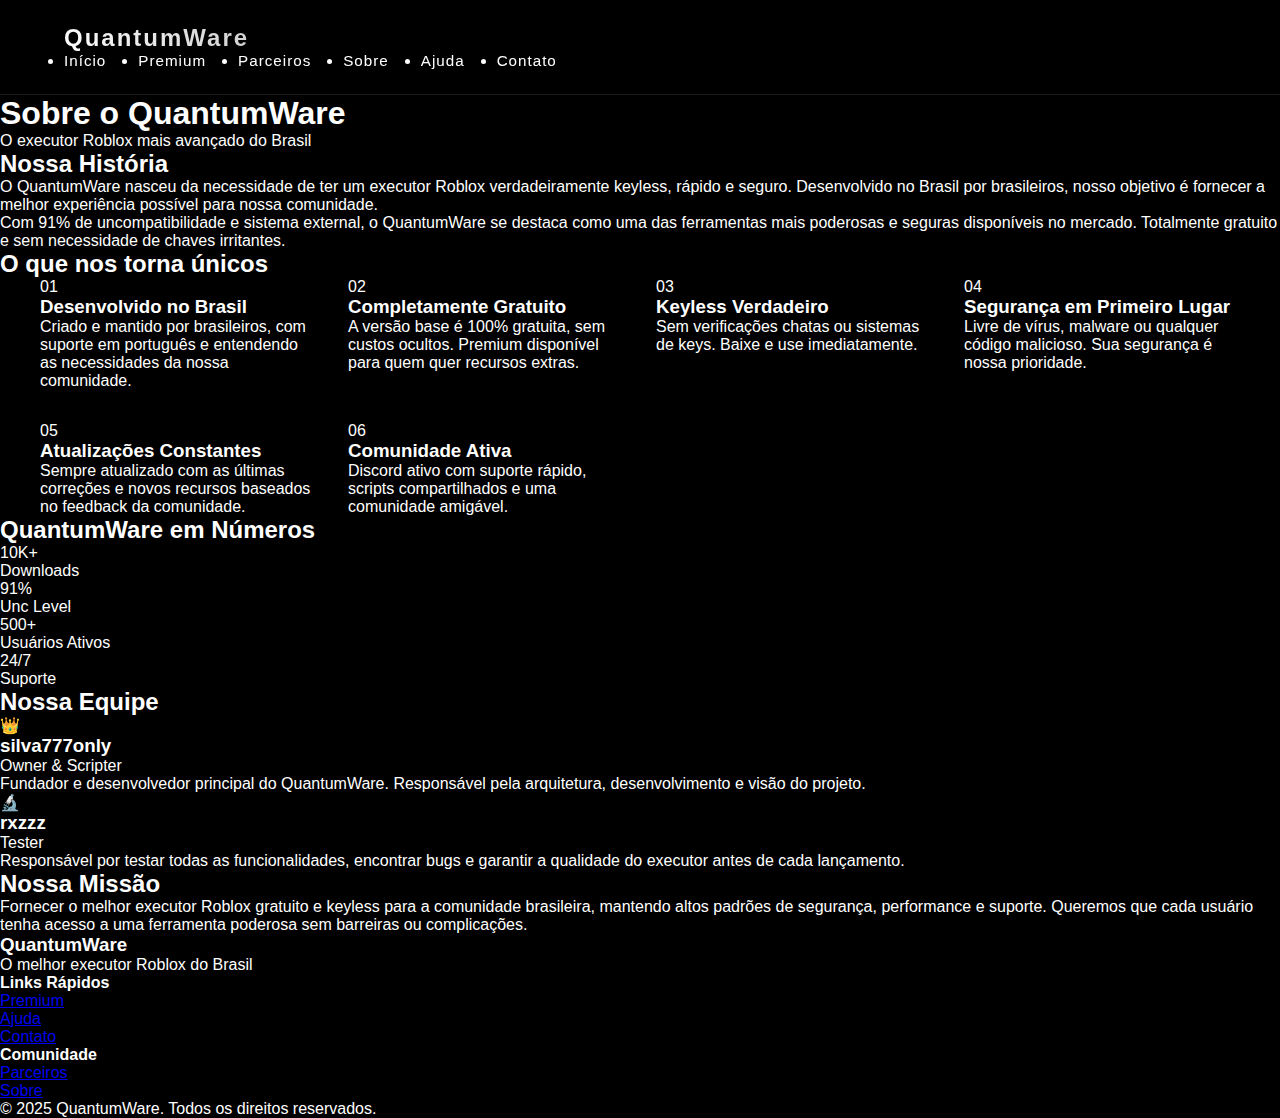
<file: about.html>
<!DOCTYPE html>
<html lang="pt-BR">
<head>
    <meta charset="UTF-8">
    <meta name="viewport" content="width=device-width, initial-scale=1.0">
    <title>Sobre - QuantumWare</title>
    <link rel="stylesheet" href="styles.css">
</head>
<body>
    <nav class="navbar">
        <div class="container">
            <div class="logo">QuantumWare</div>
            <ul class="nav-links">
                <li><a href="index.html">Início</a></li>
                <li><a href="premium.html">Premium</a></li>
                <li><a href="partners.html">Parceiros</a></li>
                <li><a href="about.html" class="active">Sobre</a></li>
                <li><a href="help.html">Ajuda</a></li>
                <li><a href="contact.html">Contato</a></li>
            </ul>
            <div class="menu-toggle">
                <span></span>
                <span></span>
                <span></span>
            </div>
        </div>
    </nav>

    <section class="about-hero">
        <div class="container">
            <h1>Sobre o QuantumWare</h1>
            <p class="subtitle">O executor Roblox mais avançado do Brasil</p>
        </div>
    </section>

    <section class="about-content">
        <div class="container">
            <div class="about-story">
                <h2>Nossa História</h2>
                <p>
                    O QuantumWare nasceu da necessidade de ter um executor Roblox verdadeiramente 
                    keyless, rápido e seguro. Desenvolvido no Brasil por brasileiros, nosso objetivo 
                    é fornecer a melhor experiência possível para nossa comunidade.
                </p>
                <p>
                    Com 91% de uncompatibilidade e sistema external, o QuantumWare se destaca como 
                    uma das ferramentas mais poderosas e seguras disponíveis no mercado. Totalmente 
                    gratuito e sem necessidade de chaves irritantes.
                </p>
            </div>

            <div class="about-features">
                <h2>O que nos torna únicos</h2>
                <div class="features-grid">
                    <div class="about-feature">
                        <div class="feature-number">01</div>
                        <h3>Desenvolvido no Brasil</h3>
                        <p>Criado e mantido por brasileiros, com suporte em português e entendendo as necessidades da nossa comunidade.</p>
                    </div>
                    <div class="about-feature">
                        <div class="feature-number">02</div>
                        <h3>Completamente Gratuito</h3>
                        <p>A versão base é 100% gratuita, sem custos ocultos. Premium disponível para quem quer recursos extras.</p>
                    </div>
                    <div class="about-feature">
                        <div class="feature-number">03</div>
                        <h3>Keyless Verdadeiro</h3>
                        <p>Sem verificações chatas ou sistemas de keys. Baixe e use imediatamente.</p>
                    </div>
                    <div class="about-feature">
                        <div class="feature-number">04</div>
                        <h3>Segurança em Primeiro Lugar</h3>
                        <p>Livre de vírus, malware ou qualquer código malicioso. Sua segurança é nossa prioridade.</p>
                    </div>
                    <div class="about-feature">
                        <div class="feature-number">05</div>
                        <h3>Atualizações Constantes</h3>
                        <p>Sempre atualizado com as últimas correções e novos recursos baseados no feedback da comunidade.</p>
                    </div>
                    <div class="about-feature">
                        <div class="feature-number">06</div>
                        <h3>Comunidade Ativa</h3>
                        <p>Discord ativo com suporte rápido, scripts compartilhados e uma comunidade amigável.</p>
                    </div>
                </div>
            </div>

            <div class="about-stats">
                <h2>QuantumWare em Números</h2>
                <div class="stats-grid">
                    <div class="stat-card">
                        <div class="stat-number">10K+</div>
                        <div class="stat-label">Downloads</div>
                    </div>
                    <div class="stat-card">
                        <div class="stat-number">91%</div>
                        <div class="stat-label">Unc Level</div>
                    </div>
                    <div class="stat-card">
                        <div class="stat-number">500+</div>
                        <div class="stat-label">Usuários Ativos</div>
                    </div>
                    <div class="stat-card">
                        <div class="stat-number">24/7</div>
                        <div class="stat-label">Suporte</div>
                    </div>
                </div>
            </div>

            <div class="about-team">
                <h2>Nossa Equipe</h2>
                <div class="team-grid">
                    <div class="team-member">
                        <div class="member-avatar">👑</div>
                        <h3>silva777only</h3>
                        <p class="member-role">Owner & Scripter</p>
                        <p class="member-bio">
                            Fundador e desenvolvedor principal do QuantumWare. Responsável pela 
                            arquitetura, desenvolvimento e visão do projeto.
                        </p>
                    </div>
                    <div class="team-member">
                        <div class="member-avatar">🔬</div>
                        <h3>rxzzz</h3>
                        <p class="member-role">Tester</p>
                        <p class="member-bio">
                            Responsável por testar todas as funcionalidades, encontrar bugs e 
                            garantir a qualidade do executor antes de cada lançamento.
                        </p>
                    </div>
                </div>
            </div>

            <div class="about-mission">
                <h2>Nossa Missão</h2>
                <p>
                    Fornecer o melhor executor Roblox gratuito e keyless para a comunidade brasileira, 
                    mantendo altos padrões de segurança, performance e suporte. Queremos que cada 
                    usuário tenha acesso a uma ferramenta poderosa sem barreiras ou complicações.
                </p>
            </div>
        </div>
    </section>

    <footer class="footer">
        <div class="container">
            <div class="footer-content">
                <div class="footer-section">
                    <h3>QuantumWare</h3>
                    <p>O melhor executor Roblox do Brasil</p>
                </div>
                <div class="footer-section">
                    <h4>Links Rápidos</h4>
                    <ul>
                        <li><a href="premium.html">Premium</a></li>
                        <li><a href="help.html">Ajuda</a></li>
                        <li><a href="contact.html">Contato</a></li>
                    </ul>
                </div>
                <div class="footer-section">
                    <h4>Comunidade</h4>
                    <ul>
                        <li><a href="partners.html">Parceiros</a></li>
                        <li><a href="about.html">Sobre</a></li>
                    </ul>
                </div>
            </div>
            <div class="footer-bottom">
                <p>&copy; 2025 QuantumWare. Todos os direitos reservados.</p>
            </div>
        </div>
    </footer>

    <script src="script.js"></script>
</body>
</html>
</file>
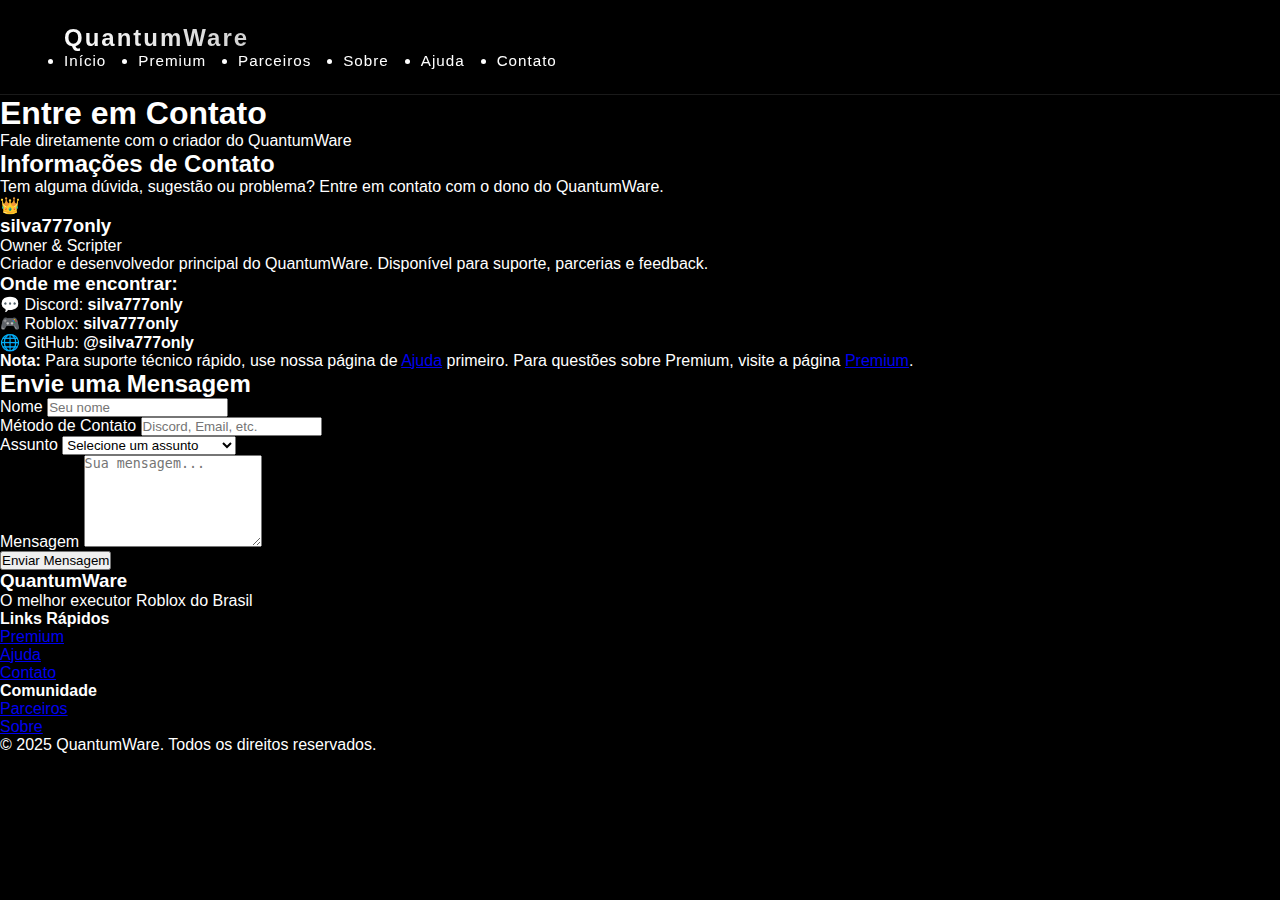
<file: contact.html>
<!DOCTYPE html>
<html lang="pt-BR">
<head>
    <meta charset="UTF-8">
    <meta name="viewport" content="width=device-width, initial-scale=1.0">
    <title>Contato - QuantumWare</title>
    <link rel="stylesheet" href="styles.css">
</head>
<body>
    <nav class="navbar">
        <div class="container">
            <div class="logo">QuantumWare</div>
            <ul class="nav-links">
                <li><a href="index.html">Início</a></li>
                <li><a href="premium.html">Premium</a></li>
                <li><a href="partners.html">Parceiros</a></li>
                <li><a href="about.html">Sobre</a></li>
                <li><a href="help.html">Ajuda</a></li>
                <li><a href="contact.html" class="active">Contato</a></li>
            </ul>
            <div class="menu-toggle">
                <span></span>
                <span></span>
                <span></span>
            </div>
        </div>
    </nav>

    <section class="contact-hero">
        <div class="container">
            <h1>Entre em Contato</h1>
            <p class="subtitle">Fale diretamente com o criador do QuantumWare</p>
        </div>
    </section>

    <section class="contact-content">
        <div class="container">
            <div class="contact-grid">
                <div class="contact-info">
                    <h2>Informações de Contato</h2>
                    <p>Tem alguma dúvida, sugestão ou problema? Entre em contato com o dono do QuantumWare.</p>
                    
                    <div class="contact-card">
                        <div class="contact-icon">👑</div>
                        <h3>silva777only</h3>
                        <p class="role">Owner & Scripter</p>
                        <p class="description">Criador e desenvolvedor principal do QuantumWare. Disponível para suporte, parcerias e feedback.</p>
                    </div>

                    <div class="contact-methods">
                        <h3>Onde me encontrar:</h3>
                        <ul>
                            <li>💬 Discord: <strong>silva777only</strong></li>
                            <li>🎮 Roblox: <strong>silva777only</strong></li>
                            <li>🌐 GitHub: <strong>@silva777only</strong></li>
                        </ul>
                    </div>

                    <div class="contact-note">
                        <p><strong>Nota:</strong> Para suporte técnico rápido, use nossa página de <a href="help.html">Ajuda</a> primeiro. Para questões sobre Premium, visite a página <a href="premium.html">Premium</a>.</p>
                    </div>
                </div>

                <div class="contact-form-wrapper">
                    <h2>Envie uma Mensagem</h2>
                    <form class="contact-form" onsubmit="handleContactSubmit(event)">
                        <div class="form-group">
                            <label for="name">Nome</label>
                            <input type="text" id="name" required placeholder="Seu nome">
                        </div>
                        
                        <div class="form-group">
                            <label for="contact-method">Método de Contato</label>
                            <input type="text" id="contact-method" required placeholder="Discord, Email, etc.">
                        </div>
                        
                        <div class="form-group">
                            <label for="subject">Assunto</label>
                            <select id="subject" required>
                                <option value="">Selecione um assunto</option>
                                <option value="support">Suporte Técnico</option>
                                <option value="bug">Reportar Bug</option>
                                <option value="suggestion">Sugestão</option>
                                <option value="premium">Questões sobre Premium</option>
                                <option value="partnership">Parceria</option>
                                <option value="other">Outro</option>
                            </select>
                        </div>
                        
                        <div class="form-group">
                            <label for="message">Mensagem</label>
                            <textarea id="message" required placeholder="Sua mensagem..." rows="6"></textarea>
                        </div>
                        
                        <button type="submit" class="btn-submit">Enviar Mensagem</button>
                    </form>
                </div>
            </div>
        </div>
    </section>

    <footer class="footer">
        <div class="container">
            <div class="footer-content">
                <div class="footer-section">
                    <h3>QuantumWare</h3>
                    <p>O melhor executor Roblox do Brasil</p>
                </div>
                <div class="footer-section">
                    <h4>Links Rápidos</h4>
                    <ul>
                        <li><a href="premium.html">Premium</a></li>
                        <li><a href="help.html">Ajuda</a></li>
                        <li><a href="contact.html">Contato</a></li>
                    </ul>
                </div>
                <div class="footer-section">
                    <h4>Comunidade</h4>
                    <ul>
                        <li><a href="partners.html">Parceiros</a></li>
                        <li><a href="about.html">Sobre</a></li>
                    </ul>
                </div>
            </div>
            <div class="footer-bottom">
                <p>&copy; 2025 QuantumWare. Todos os direitos reservados.</p>
            </div>
        </div>
    </footer>

    <div class="notification" id="notification">
        <span class="notification-icon">⚠️</span>
        <span class="notification-text">Em manutenção!</span>
    </div>

    <script src="script.js"></script>
</body>
</html>
</file>
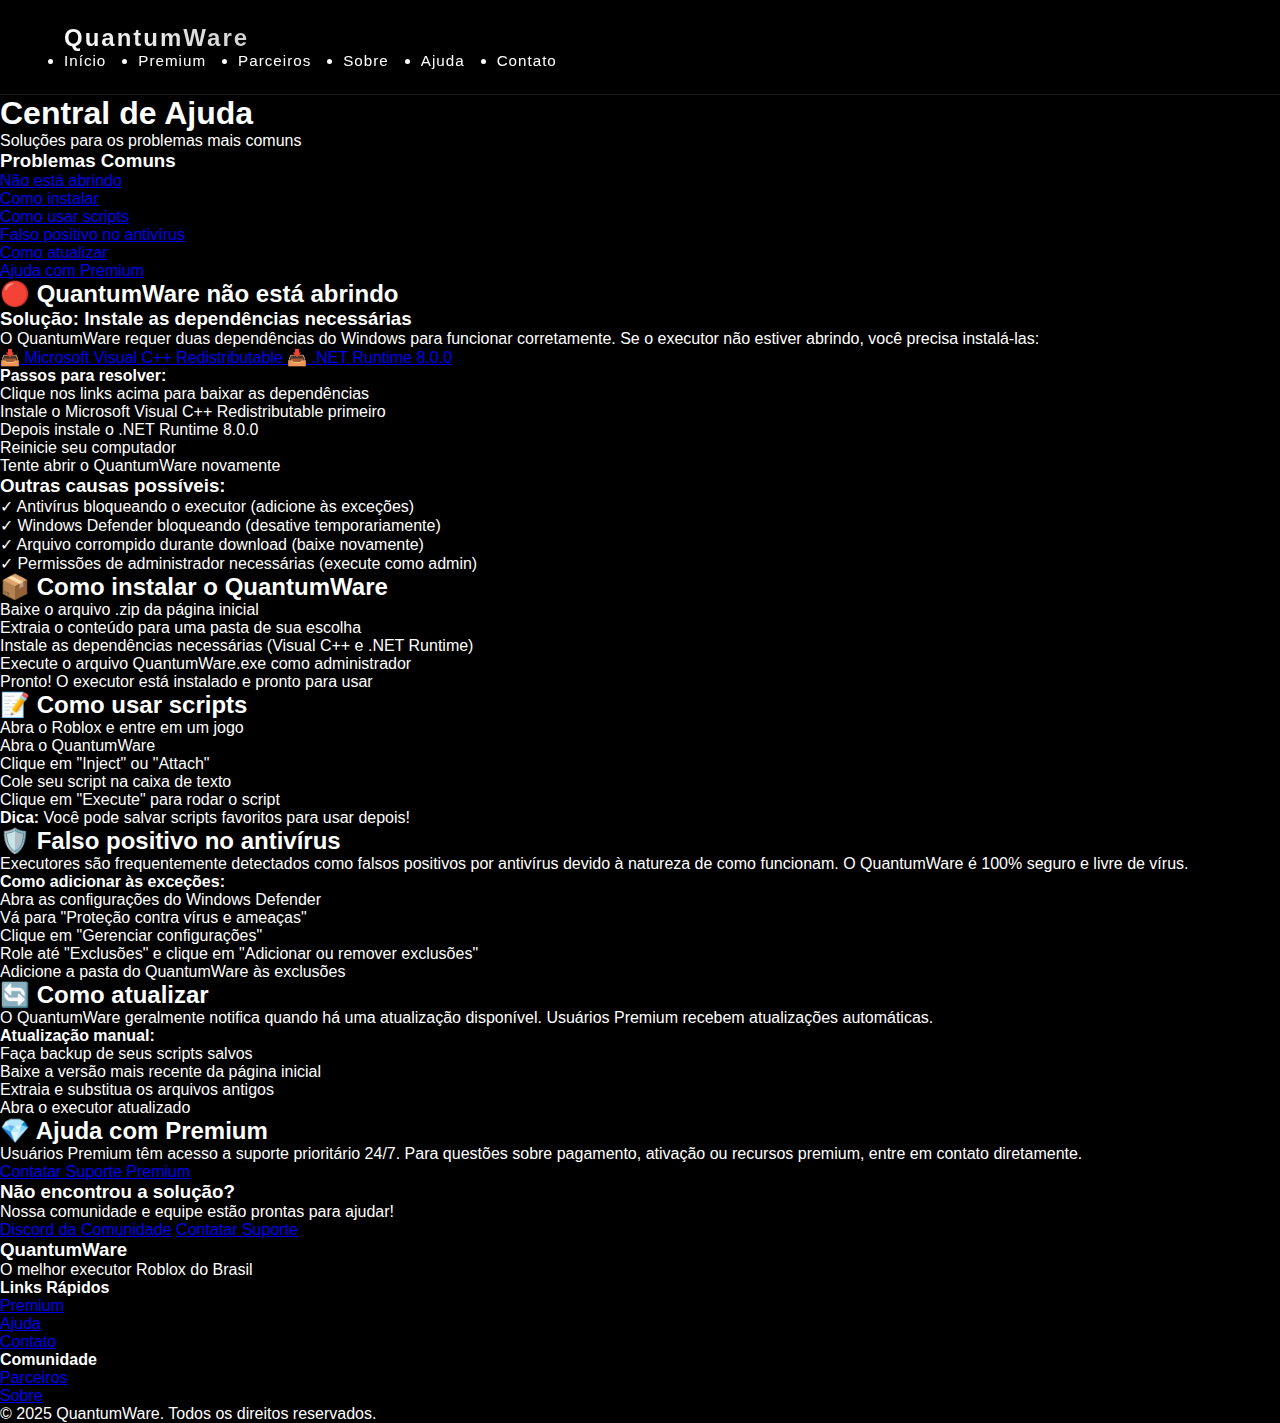
<file: help.html>
<!DOCTYPE html>
<html lang="pt-BR">
<head>
    <meta charset="UTF-8">
    <meta name="viewport" content="width=device-width, initial-scale=1.0">
    <title>Ajuda - QuantumWare</title>
    <link rel="stylesheet" href="styles.css">
</head>
<body>
    <nav class="navbar">
        <div class="container">
            <div class="logo">QuantumWare</div>
            <ul class="nav-links">
                <li><a href="index.html">Início</a></li>
                <li><a href="premium.html">Premium</a></li>
                <li><a href="partners.html">Parceiros</a></li>
                <li><a href="about.html">Sobre</a></li>
                <li><a href="help.html" class="active">Ajuda</a></li>
                <li><a href="contact.html">Contato</a></li>
            </ul>
            <div class="menu-toggle">
                <span></span>
                <span></span>
                <span></span>
            </div>
        </div>
    </nav>

    <section class="help-hero">
        <div class="container">
            <h1>Central de Ajuda</h1>
            <p class="subtitle">Soluções para os problemas mais comuns</p>
        </div>
    </section>

    <section class="help-content">
        <div class="container">
            <div class="help-grid">
                <div class="help-sidebar">
                    <h3>Problemas Comuns</h3>
                    <ul class="help-menu">
                        <li><a href="#not-opening" class="help-link">Não está abrindo</a></li>
                        <li><a href="#installation">Como instalar</a></li>
                        <li><a href="#scripts">Como usar scripts</a></li>
                        <li><a href="#antivirus">Falso positivo no antivírus</a></li>
                        <li><a href="#update">Como atualizar</a></li>
                        <li><a href="#premium-help">Ajuda com Premium</a></li>
                    </ul>
                </div>

                <div class="help-main">
                    <div class="help-section" id="not-opening">
                        <h2>🔴 QuantumWare não está abrindo</h2>
                        <div class="help-card important">
                            <h3>Solução: Instale as dependências necessárias</h3>
                            <p>
                                O QuantumWare requer duas dependências do Windows para funcionar corretamente. 
                                Se o executor não estiver abrindo, você precisa instalá-las:
                            </p>
                            <div class="download-links">
                                <a href="https://aka.ms/vs/17/release/vc_redist.x64.exe" target="_blank" class="btn-download-dep">
                                    📥 Microsoft Visual C++ Redistributable
                                </a>
                                <a href="https://dotnet.microsoft.com/download/dotnet/8.0" target="_blank" class="btn-download-dep">
                                    📥 .NET Runtime 8.0.0
                                </a>
                            </div>
                            <div class="help-steps">
                                <h4>Passos para resolver:</h4>
                                <ol>
                                    <li>Clique nos links acima para baixar as dependências</li>
                                    <li>Instale o Microsoft Visual C++ Redistributable primeiro</li>
                                    <li>Depois instale o .NET Runtime 8.0.0</li>
                                    <li>Reinicie seu computador</li>
                                    <li>Tente abrir o QuantumWare novamente</li>
                                </ol>
                            </div>
                        </div>

                        <div class="help-card">
                            <h3>Outras causas possíveis:</h3>
                            <ul>
                                <li>✓ Antivírus bloqueando o executor (adicione às exceções)</li>
                                <li>✓ Windows Defender bloqueando (desative temporariamente)</li>
                                <li>✓ Arquivo corrompido durante download (baixe novamente)</li>
                                <li>✓ Permissões de administrador necessárias (execute como admin)</li>
                            </ul>
                        </div>
                    </div>

                    <div class="help-section" id="installation">
                        <h2>📦 Como instalar o QuantumWare</h2>
                        <div class="help-card">
                            <div class="help-steps">
                                <ol>
                                    <li>Baixe o arquivo .zip da página inicial</li>
                                    <li>Extraia o conteúdo para uma pasta de sua escolha</li>
                                    <li>Instale as dependências necessárias (Visual C++ e .NET Runtime)</li>
                                    <li>Execute o arquivo QuantumWare.exe como administrador</li>
                                    <li>Pronto! O executor está instalado e pronto para usar</li>
                                </ol>
                            </div>
                        </div>
                    </div>

                    <div class="help-section" id="scripts">
                        <h2>📝 Como usar scripts</h2>
                        <div class="help-card">
                            <div class="help-steps">
                                <ol>
                                    <li>Abra o Roblox e entre em um jogo</li>
                                    <li>Abra o QuantumWare</li>
                                    <li>Clique em "Inject" ou "Attach"</li>
                                    <li>Cole seu script na caixa de texto</li>
                                    <li>Clique em "Execute" para rodar o script</li>
                                </ol>
                            </div>
                            <p><strong>Dica:</strong> Você pode salvar scripts favoritos para usar depois!</p>
                        </div>
                    </div>

                    <div class="help-section" id="antivirus">
                        <h2>🛡️ Falso positivo no antivírus</h2>
                        <div class="help-card">
                            <p>
                                Executores são frequentemente detectados como falsos positivos por antivírus 
                                devido à natureza de como funcionam. O QuantumWare é 100% seguro e livre de vírus.
                            </p>
                            <h4>Como adicionar às exceções:</h4>
                            <div class="help-steps">
                                <ol>
                                    <li>Abra as configurações do Windows Defender</li>
                                    <li>Vá para "Proteção contra vírus e ameaças"</li>
                                    <li>Clique em "Gerenciar configurações"</li>
                                    <li>Role até "Exclusões" e clique em "Adicionar ou remover exclusões"</li>
                                    <li>Adicione a pasta do QuantumWare às exclusões</li>
                                </ol>
                            </div>
                        </div>
                    </div>

                    <div class="help-section" id="update">
                        <h2>🔄 Como atualizar</h2>
                        <div class="help-card">
                            <p>
                                O QuantumWare geralmente notifica quando há uma atualização disponível. 
                                Usuários Premium recebem atualizações automáticas.
                            </p>
                            <h4>Atualização manual:</h4>
                            <div class="help-steps">
                                <ol>
                                    <li>Faça backup de seus scripts salvos</li>
                                    <li>Baixe a versão mais recente da página inicial</li>
                                    <li>Extraia e substitua os arquivos antigos</li>
                                    <li>Abra o executor atualizado</li>
                                </ol>
                            </div>
                        </div>
                    </div>

                    <div class="help-section" id="premium-help">
                        <h2>💎 Ajuda com Premium</h2>
                        <div class="help-card">
                            <p>
                                Usuários Premium têm acesso a suporte prioritário 24/7. Para questões sobre 
                                pagamento, ativação ou recursos premium, entre em contato diretamente.
                            </p>
                            <a href="contact.html" class="btn-outline">Contatar Suporte Premium</a>
                        </div>
                    </div>

                    <div class="help-cta">
                        <h3>Não encontrou a solução?</h3>
                        <p>Nossa comunidade e equipe estão prontas para ajudar!</p>
                        <div class="cta-buttons">
                            <a href="partners.html" class="btn-outline">Discord da Comunidade</a>
                            <a href="contact.html" class="btn-outline">Contatar Suporte</a>
                        </div>
                    </div>
                </div>
            </div>
        </div>
    </section>

    <footer class="footer">
        <div class="container">
            <div class="footer-content">
                <div class="footer-section">
                    <h3>QuantumWare</h3>
                    <p>O melhor executor Roblox do Brasil</p>
                </div>
                <div class="footer-section">
                    <h4>Links Rápidos</h4>
                    <ul>
                        <li><a href="premium.html">Premium</a></li>
                        <li><a href="help.html">Ajuda</a></li>
                        <li><a href="contact.html">Contato</a></li>
                    </ul>
                </div>
                <div class="footer-section">
                    <h4>Comunidade</h4>
                    <ul>
                        <li><a href="partners.html">Parceiros</a></li>
                        <li><a href="about.html">Sobre</a></li>
                    </ul>
                </div>
            </div>
            <div class="footer-bottom">
                <p>&copy; 2025 QuantumWare. Todos os direitos reservados.</p>
            </div>
        </div>
    </footer>

    <script src="script.js"></script>
</body>
</html>
</file>
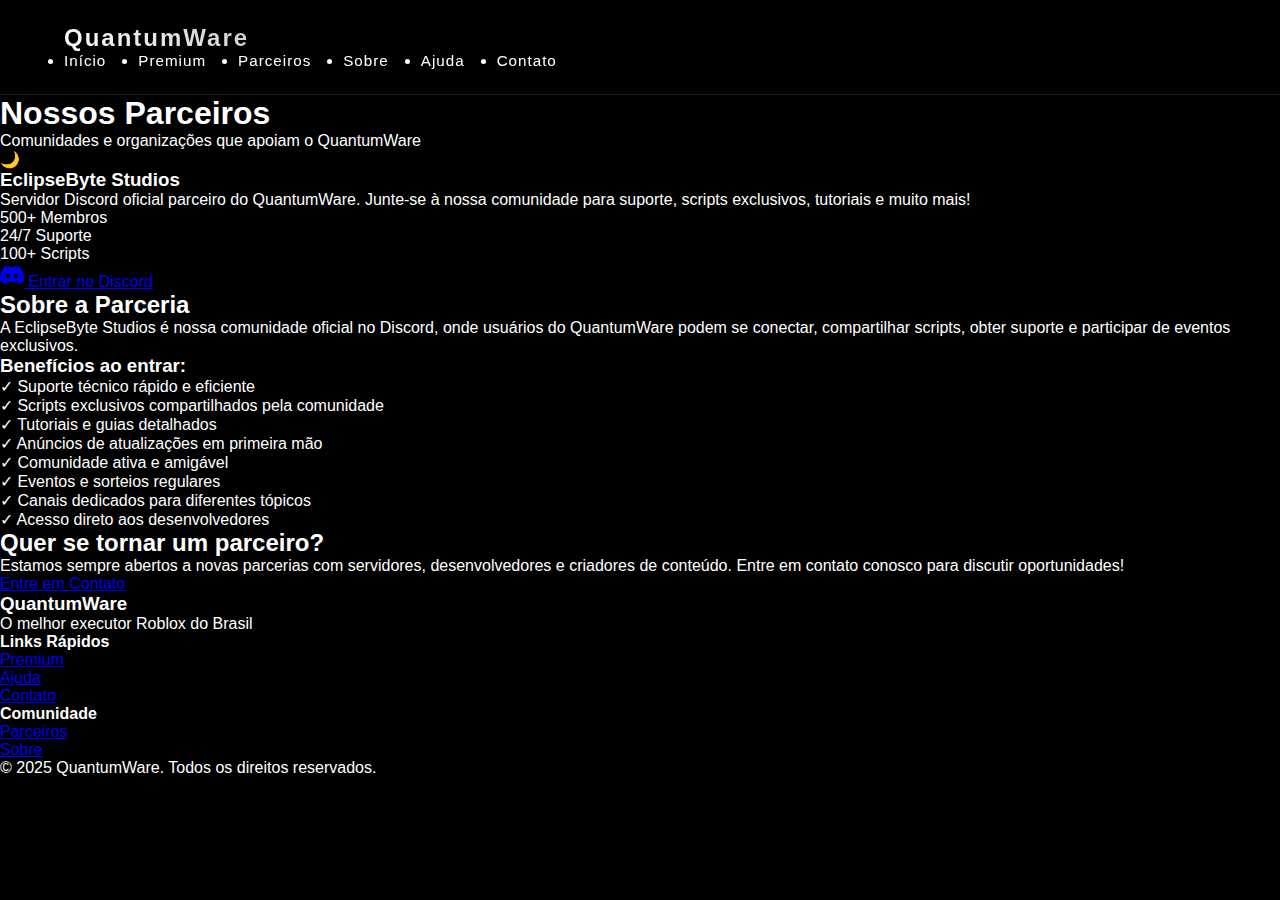
<file: partners.html>
<!DOCTYPE html>
<html lang="pt-BR">
<head>
    <meta charset="UTF-8">
    <meta name="viewport" content="width=device-width, initial-scale=1.0">
    <title>Parceiros - QuantumWare</title>
    <link rel="stylesheet" href="styles.css">
</head>
<body>
    <nav class="navbar">
        <div class="container">
            <div class="logo">QuantumWare</div>
            <ul class="nav-links">
                <li><a href="index.html">Início</a></li>
                <li><a href="premium.html">Premium</a></li>
                <li><a href="partners.html" class="active">Parceiros</a></li>
                <li><a href="about.html">Sobre</a></li>
                <li><a href="help.html">Ajuda</a></li>
                <li><a href="contact.html">Contato</a></li>
            </ul>
            <div class="menu-toggle">
                <span></span>
                <span></span>
                <span></span>
            </div>
        </div>
    </nav>

    <section class="partners-hero">
        <div class="container">
            <h1>Nossos Parceiros</h1>
            <p class="subtitle">Comunidades e organizações que apoiam o QuantumWare</p>
        </div>
    </section>

    <section class="partners-content">
        <div class="container">
            <div class="partners-grid">
                <div class="partner-card featured">
                    <div class="partner-icon">🌙</div>
                    <h3>EclipseByte Studios</h3>
                    <p class="partner-description">
                        Servidor Discord oficial parceiro do QuantumWare. Junte-se à nossa comunidade 
                        para suporte, scripts exclusivos, tutoriais e muito mais!
                    </p>
                    <div class="partner-stats">
                        <div class="stat">
                            <span class="stat-value">500+</span>
                            <span class="stat-label">Membros</span>
                        </div>
                        <div class="stat">
                            <span class="stat-value">24/7</span>
                            <span class="stat-label">Suporte</span>
                        </div>
                        <div class="stat">
                            <span class="stat-value">100+</span>
                            <span class="stat-label">Scripts</span>
                        </div>
                    </div>
                    <a href="https://discord.gg/44JNZkrtpy" target="_blank" class="btn-discord">
                        <svg width="24" height="24" viewBox="0 0 24 24" fill="currentColor">
                            <path d="M20.317 4.37a19.791 19.791 0 0 0-4.885-1.515a.074.074 0 0 0-.079.037c-.21.375-.444.864-.608 1.25a18.27 18.27 0 0 0-5.487 0a12.64 12.64 0 0 0-.617-1.25a.077.077 0 0 0-.079-.037A19.736 19.736 0 0 0 3.677 4.37a.07.07 0 0 0-.032.027C.533 9.046-.32 13.58.099 18.057a.082.082 0 0 0 .031.057a19.9 19.9 0 0 0 5.993 3.03a.078.078 0 0 0 .084-.028a14.09 14.09 0 0 0 1.226-1.994a.076.076 0 0 0-.041-.106a13.107 13.107 0 0 1-1.872-.892a.077.077 0 0 1-.008-.128a10.2 10.2 0 0 0 .372-.292a.074.074 0 0 1 .077-.01c3.928 1.793 8.18 1.793 12.062 0a.074.074 0 0 1 .078.01c.12.098.246.198.373.292a.077.077 0 0 1-.006.127a12.299 12.299 0 0 1-1.873.892a.077.077 0 0 0-.041.107c.36.698.772 1.362 1.225 1.993a.076.076 0 0 0 .084.028a19.839 19.839 0 0 0 6.002-3.03a.077.077 0 0 0 .032-.054c.5-5.177-.838-9.674-3.549-13.66a.061.061 0 0 0-.031-.03zM8.02 15.33c-1.183 0-2.157-1.085-2.157-2.419c0-1.333.956-2.419 2.157-2.419c1.21 0 2.176 1.096 2.157 2.42c0 1.333-.956 2.418-2.157 2.418zm7.975 0c-1.183 0-2.157-1.085-2.157-2.419c0-1.333.955-2.419 2.157-2.419c1.21 0 2.176 1.096 2.157 2.42c0 1.333-.946 2.418-2.157 2.418z"/>
                        </svg>
                        Entrar no Discord
                    </a>
                </div>

                <div class="partner-info">
                    <h2>Sobre a Parceria</h2>
                    <p>
                        A EclipseByte Studios é nossa comunidade oficial no Discord, onde usuários do 
                        QuantumWare podem se conectar, compartilhar scripts, obter suporte e participar 
                        de eventos exclusivos.
                    </p>
                    <div class="partner-benefits">
                        <h3>Benefícios ao entrar:</h3>
                        <ul>
                            <li>✓ Suporte técnico rápido e eficiente</li>
                            <li>✓ Scripts exclusivos compartilhados pela comunidade</li>
                            <li>✓ Tutoriais e guias detalhados</li>
                            <li>✓ Anúncios de atualizações em primeira mão</li>
                            <li>✓ Comunidade ativa e amigável</li>
                            <li>✓ Eventos e sorteios regulares</li>
                            <li>✓ Canais dedicados para diferentes tópicos</li>
                            <li>✓ Acesso direto aos desenvolvedores</li>
                        </ul>
                    </div>
                </div>
            </div>

            <div class="become-partner">
                <h2>Quer se tornar um parceiro?</h2>
                <p>
                    Estamos sempre abertos a novas parcerias com servidores, desenvolvedores e 
                    criadores de conteúdo. Entre em contato conosco para discutir oportunidades!
                </p>
                <a href="contact.html" class="btn-outline">Entre em Contato</a>
            </div>
        </div>
    </section>

    <footer class="footer">
        <div class="container">
            <div class="footer-content">
                <div class="footer-section">
                    <h3>QuantumWare</h3>
                    <p>O melhor executor Roblox do Brasil</p>
                </div>
                <div class="footer-section">
                    <h4>Links Rápidos</h4>
                    <ul>
                        <li><a href="premium.html">Premium</a></li>
                        <li><a href="help.html">Ajuda</a></li>
                        <li><a href="contact.html">Contato</a></li>
                    </ul>
                </div>
                <div class="footer-section">
                    <h4>Comunidade</h4>
                    <ul>
                        <li><a href="partners.html">Parceiros</a></li>
                        <li><a href="about.html">Sobre</a></li>
                    </ul>
                </div>
            </div>
            <div class="footer-bottom">
                <p>&copy; 2025 QuantumWare. Todos os direitos reservados.</p>
            </div>
        </div>
    </footer>

    <script src="script.js"></script>
</body>
</html>
</file>
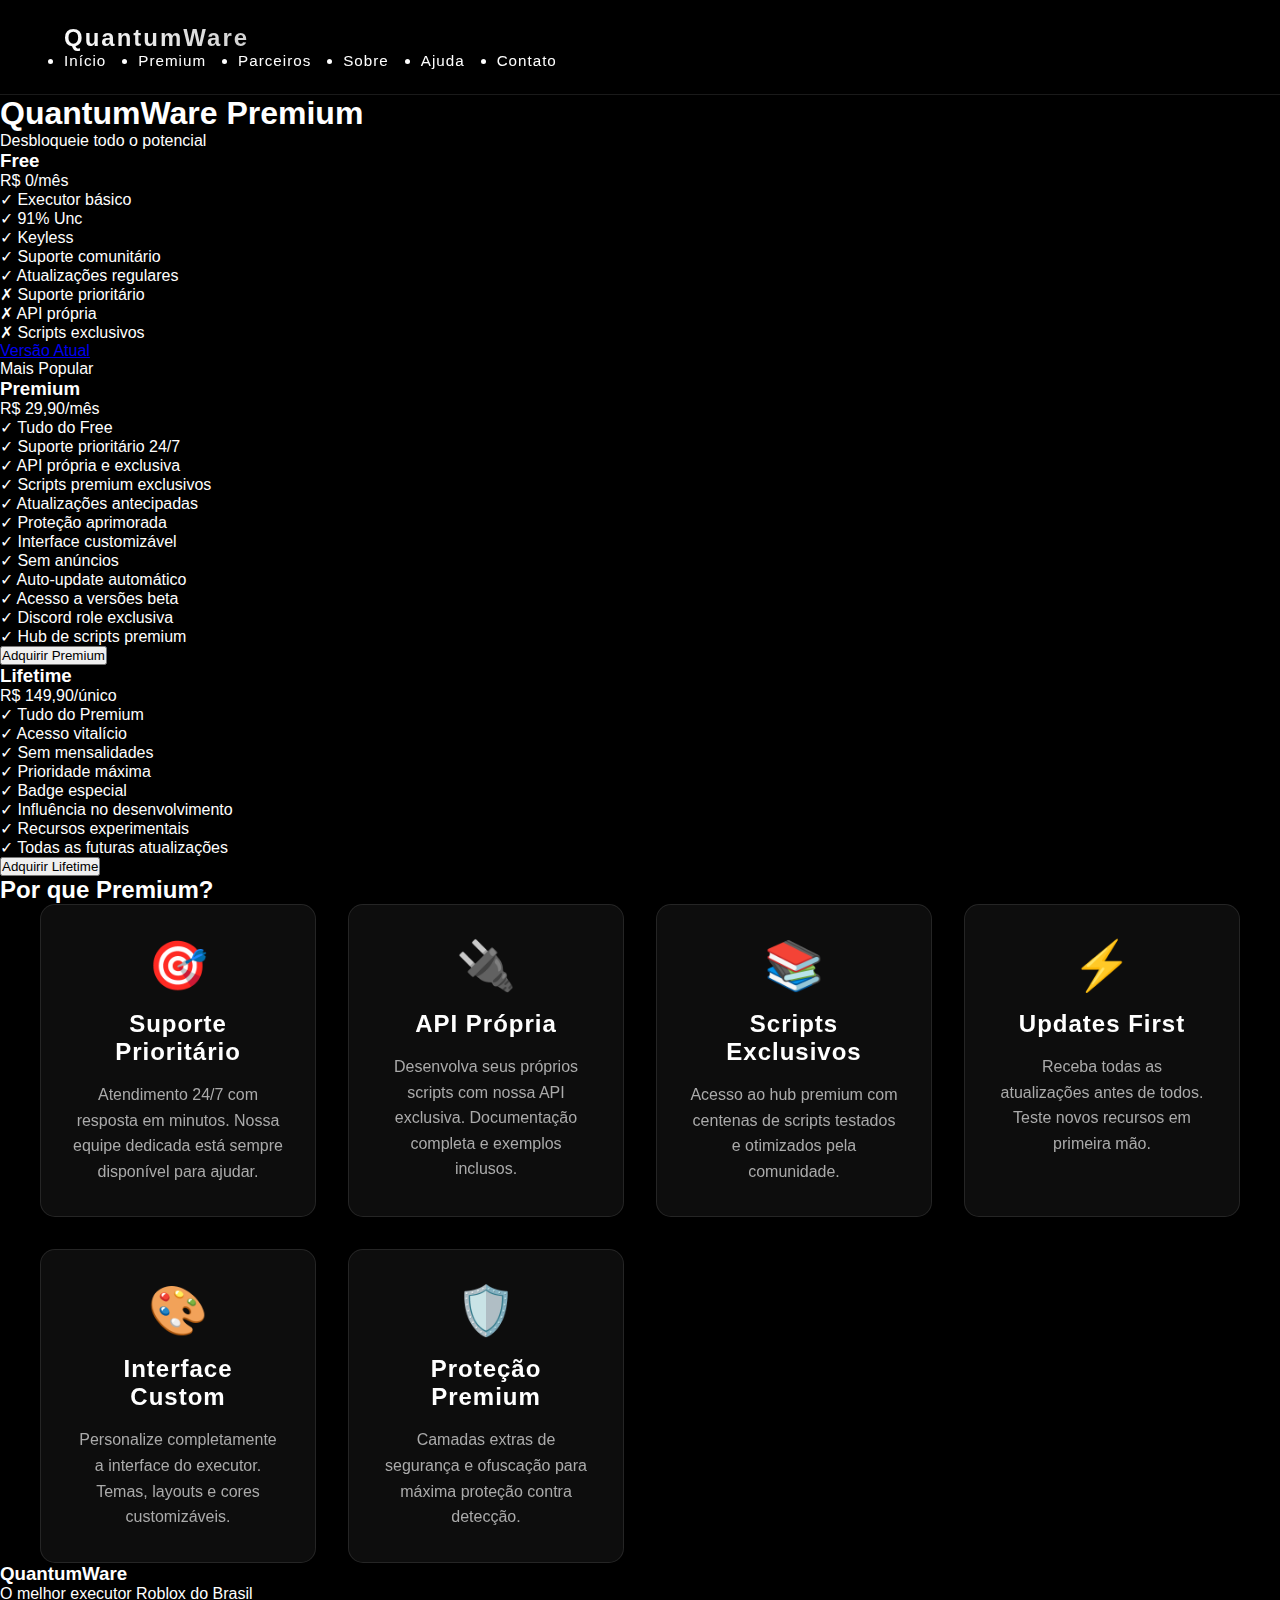
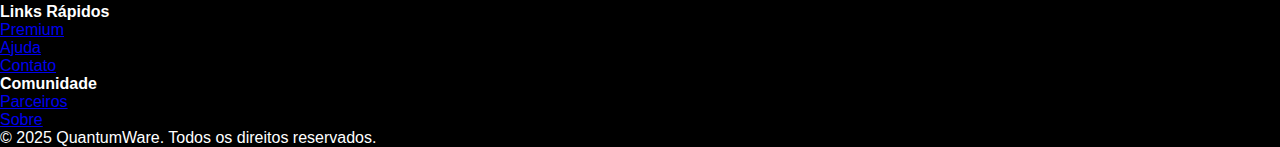
<file: premium.html>
<!DOCTYPE html>
<html lang="pt-BR">
<head>
    <meta charset="UTF-8">
    <meta name="viewport" content="width=device-width, initial-scale=1.0">
    <title>Premium - QuantumWare</title>
    <link rel="stylesheet" href="styles.css">
</head>
<body>
    <nav class="navbar">
        <div class="container">
            <div class="logo">QuantumWare</div>
            <ul class="nav-links">
                <li><a href="index.html">Início</a></li>
                <li><a href="premium.html" class="active">Premium</a></li>
                <li><a href="partners.html">Parceiros</a></li>
                <li><a href="about.html">Sobre</a></li>
                <li><a href="help.html">Ajuda</a></li>
                <li><a href="contact.html">Contato</a></li>
            </ul>
            <div class="menu-toggle">
                <span></span>
                <span></span>
                <span></span>
            </div>
        </div>
    </nav>

    <section class="premium-hero">
        <div class="container">
            <h1>QuantumWare Premium</h1>
            <p class="subtitle">Desbloqueie todo o potencial</p>
        </div>
    </section>

    <section class="pricing">
        <div class="container">
            <div class="pricing-cards">
                <div class="pricing-card free">
                    <h3>Free</h3>
                    <div class="price">R$ 0<span>/mês</span></div>
                    <ul class="features-list">
                        <li>✓ Executor básico</li>
                        <li>✓ 91% Unc</li>
                        <li>✓ Keyless</li>
                        <li>✓ Suporte comunitário</li>
                        <li>✓ Atualizações regulares</li>
                        <li>✗ Suporte prioritário</li>
                        <li>✗ API própria</li>
                        <li>✗ Scripts exclusivos</li>
                    </ul>
                    <a href="index.html" class="btn-outline">Versão Atual</a>
                </div>

                <div class="pricing-card premium">
                    <div class="popular-badge">Mais Popular</div>
                    <h3>Premium</h3>
                    <div class="price">R$ 29,90<span>/mês</span></div>
                    <ul class="features-list">
                        <li>✓ Tudo do Free</li>
                        <li>✓ Suporte prioritário 24/7</li>
                        <li>✓ API própria e exclusiva</li>
                        <li>✓ Scripts premium exclusivos</li>
                        <li>✓ Atualizações antecipadas</li>
                        <li>✓ Proteção aprimorada</li>
                        <li>✓ Interface customizável</li>
                        <li>✓ Sem anúncios</li>
                        <li>✓ Auto-update automático</li>
                        <li>✓ Acesso a versões beta</li>
                        <li>✓ Discord role exclusiva</li>
                        <li>✓ Hub de scripts premium</li>
                    </ul>
                    <button class="btn-premium" onclick="showMaintenanceNotification()">Adquirir Premium</button>
                </div>

                <div class="pricing-card lifetime">
                    <h3>Lifetime</h3>
                    <div class="price">R$ 149,90<span>/único</span></div>
                    <ul class="features-list">
                        <li>✓ Tudo do Premium</li>
                        <li>✓ Acesso vitalício</li>
                        <li>✓ Sem mensalidades</li>
                        <li>✓ Prioridade máxima</li>
                        <li>✓ Badge especial</li>
                        <li>✓ Influência no desenvolvimento</li>
                        <li>✓ Recursos experimentais</li>
                        <li>✓ Todas as futuras atualizações</li>
                    </ul>
                    <button class="btn-outline" onclick="showMaintenanceNotification()">Adquirir Lifetime</button>
                </div>
            </div>
        </div>
    </section>

    <section class="premium-features">
        <div class="container">
            <h2>Por que Premium?</h2>
            <div class="features-grid">
                <div class="feature-card">
                    <div class="feature-icon">🎯</div>
                    <h3>Suporte Prioritário</h3>
                    <p>Atendimento 24/7 com resposta em minutos. Nossa equipe dedicada está sempre disponível para ajudar.</p>
                </div>
                <div class="feature-card">
                    <div class="feature-icon">🔌</div>
                    <h3>API Própria</h3>
                    <p>Desenvolva seus próprios scripts com nossa API exclusiva. Documentação completa e exemplos inclusos.</p>
                </div>
                <div class="feature-card">
                    <div class="feature-icon">📚</div>
                    <h3>Scripts Exclusivos</h3>
                    <p>Acesso ao hub premium com centenas de scripts testados e otimizados pela comunidade.</p>
                </div>
                <div class="feature-card">
                    <div class="feature-icon">⚡</div>
                    <h3>Updates First</h3>
                    <p>Receba todas as atualizações antes de todos. Teste novos recursos em primeira mão.</p>
                </div>
                <div class="feature-card">
                    <div class="feature-icon">🎨</div>
                    <h3>Interface Custom</h3>
                    <p>Personalize completamente a interface do executor. Temas, layouts e cores customizáveis.</p>
                </div>
                <div class="feature-card">
                    <div class="feature-icon">🛡️</div>
                    <h3>Proteção Premium</h3>
                    <p>Camadas extras de segurança e ofuscação para máxima proteção contra detecção.</p>
                </div>
            </div>
        </div>
    </section>

    <footer class="footer">
        <div class="container">
            <div class="footer-content">
                <div class="footer-section">
                    <h3>QuantumWare</h3>
                    <p>O melhor executor Roblox do Brasil</p>
                </div>
                <div class="footer-section">
                    <h4>Links Rápidos</h4>
                    <ul>
                        <li><a href="premium.html">Premium</a></li>
                        <li><a href="help.html">Ajuda</a></li>
                        <li><a href="contact.html">Contato</a></li>
                    </ul>
                </div>
                <div class="footer-section">
                    <h4>Comunidade</h4>
                    <ul>
                        <li><a href="partners.html">Parceiros</a></li>
                        <li><a href="about.html">Sobre</a></li>
                    </ul>
                </div>
            </div>
            <div class="footer-bottom">
                <p>&copy; 2025 QuantumWare. Todos os direitos reservados.</p>
            </div>
        </div>
    </footer>

    <div class="notification" id="notification">
        <span class="notification-icon">⚠️</span>
        <span class="notification-text">Em manutenção!</span>
    </div>

    <script src="script.js"></script>
</body>
</html>
</file>
<file: styles.css>
* {
  margin: 0;
  padding: 0;
  box-sizing: border-box;
}

body {
  font-family: "Segoe UI", Tahoma, Geneva, Verdana, sans-serif;
  background-color: #000;
  color: #fff;
  overflow-x: hidden;
  position: relative;
}

/* Background Grid Effect */
.background-grid {
  position: fixed;
  top: 0;
  left: 0;
  width: 100%;
  height: 100%;
  background-image: linear-gradient(rgba(255, 255, 255, 0.05) 1px, transparent 1px),
    linear-gradient(90deg, rgba(255, 255, 255, 0.05) 1px, transparent 1px);
  background-size: 50px 50px;
  z-index: 0;
  pointer-events: none;
}

/* Navbar */
.navbar {
  display: flex;
  justify-content: space-between;
  align-items: center;
  padding: 1.5rem 5%;
  position: relative;
  z-index: 100;
  border-bottom: 1px solid rgba(255, 255, 255, 0.1);
  backdrop-filter: blur(10px);
}

.logo {
  font-size: 1.5rem;
  font-weight: bold;
  letter-spacing: 2px;
  background: linear-gradient(45deg, #fff, #888);
  -webkit-background-clip: text;
  -webkit-text-fill-color: transparent;
  background-clip: text;
}

.nav-links {
  display: flex;
  gap: 2rem;
}

.nav-links a {
  color: #fff;
  text-decoration: none;
  transition: color 0.3s;
  font-size: 0.95rem;
  letter-spacing: 1px;
}

.nav-links a:hover {
  color: #888;
}

/* Hero Section */
.hero {
  min-height: 100vh;
  display: flex;
  align-items: center;
  justify-content: center;
  position: relative;
  z-index: 1;
  padding: 2rem 5%;
}

.hero-content {
  text-align: center;
  max-width: 800px;
  position: relative;
  z-index: 10;
}

.main-title {
  font-size: 5rem;
  font-weight: 900;
  letter-spacing: 5px;
  margin-bottom: 2rem;
  text-transform: uppercase;
  background: linear-gradient(180deg, #fff 0%, #666 100%);
  -webkit-background-clip: text;
  -webkit-text-fill-color: transparent;
  background-clip: text;
}

/* Rotating Text Animation */
.tagline {
  font-size: 2rem;
  margin-bottom: 3rem;
  height: 120px;
  display: flex;
  flex-direction: column;
  align-items: center;
  justify-content: center;
}

.static-text {
  display: block;
  margin-bottom: 0.5rem;
  color: #ccc;
}

.rotating-text {
  position: relative;
  height: 60px;
  overflow: hidden;
}

.rotating-text .word {
  display: block;
  position: absolute;
  width: 100%;
  text-align: center;
  font-weight: bold;
  opacity: 0;
  animation: rotateWords 10s infinite;
  color: #fff;
  font-size: 2.5rem;
}

.rotating-text .word:nth-child(1) {
  animation-delay: 0s;
}

.rotating-text .word:nth-child(2) {
  animation-delay: 2s;
}

.rotating-text .word:nth-child(3) {
  animation-delay: 4s;
}

.rotating-text .word:nth-child(4) {
  animation-delay: 6s;
}

.rotating-text .word:nth-child(5) {
  animation-delay: 8s;
}

@keyframes rotateWords {
  0% {
    opacity: 0;
    transform: translateY(100%);
  }
  5% {
    opacity: 1;
    transform: translateY(0);
  }
  15% {
    opacity: 1;
    transform: translateY(0);
  }
  20% {
    opacity: 0;
    transform: translateY(-100%);
  }
  100% {
    opacity: 0;
    transform: translateY(-100%);
  }
}

/* Feature Badges */
.features-badges {
  display: flex;
  gap: 1rem;
  justify-content: center;
  margin-bottom: 3rem;
}

.badge {
  background: rgba(255, 255, 255, 0.1);
  border: 1px solid rgba(255, 255, 255, 0.2);
  padding: 0.5rem 1.5rem;
  border-radius: 25px;
  font-size: 0.9rem;
  letter-spacing: 1px;
  backdrop-filter: blur(10px);
}

/* Download Button */
.download-btn {
  background: #fff;
  color: #000;
  border: none;
  padding: 1.2rem 3rem;
  font-size: 1.1rem;
  font-weight: bold;
  border-radius: 50px;
  cursor: pointer;
  transition: all 0.3s;
  display: inline-flex;
  align-items: center;
  gap: 0.5rem;
  letter-spacing: 1px;
  box-shadow: 0 0 30px rgba(255, 255, 255, 0.3);
}

.download-btn:hover {
  transform: translateY(-3px);
  box-shadow: 0 5px 40px rgba(255, 255, 255, 0.5);
  background: #f0f0f0;
}

.download-btn:active {
  transform: translateY(-1px);
}

/* Hero Decoration */
.hero-decoration {
  position: absolute;
  top: 50%;
  left: 50%;
  transform: translate(-50%, -50%);
  z-index: 0;
  pointer-events: none;
}

.quantum-circle {
  position: absolute;
  border: 2px solid rgba(255, 255, 255, 0.1);
  border-radius: 50%;
  animation: pulse 3s infinite;
}

.quantum-circle:nth-child(1) {
  width: 300px;
  height: 300px;
  top: -150px;
  left: -150px;
}

.quantum-circle:nth-child(2) {
  width: 500px;
  height: 500px;
  top: -250px;
  left: -250px;
  animation-delay: 1s;
}

.quantum-circle:nth-child(3) {
  width: 700px;
  height: 700px;
  top: -350px;
  left: -350px;
  animation-delay: 2s;
}

@keyframes pulse {
  0%,
  100% {
    opacity: 0.3;
    transform: scale(1);
  }
  50% {
    opacity: 0.1;
    transform: scale(1.1);
  }
}

/* Features Section */
.features {
  padding: 5rem 5%;
  position: relative;
  z-index: 1;
}

.features h2 {
  text-align: center;
  font-size: 3rem;
  margin-bottom: 4rem;
  letter-spacing: 2px;
}

.features-grid {
  display: grid;
  grid-template-columns: repeat(auto-fit, minmax(250px, 1fr));
  gap: 2rem;
  max-width: 1200px;
  margin: 0 auto;
}

.feature-card {
  background: rgba(255, 255, 255, 0.05);
  border: 1px solid rgba(255, 255, 255, 0.1);
  padding: 2rem;
  border-radius: 15px;
  text-align: center;
  transition: all 0.3s;
  backdrop-filter: blur(10px);
}

.feature-card:hover {
  transform: translateY(-10px);
  background: rgba(255, 255, 255, 0.08);
  border-color: rgba(255, 255, 255, 0.3);
}

.feature-icon {
  font-size: 3rem;
  margin-bottom: 1rem;
}

.feature-card h3 {
  font-size: 1.5rem;
  margin-bottom: 1rem;
  letter-spacing: 1px;
}

.feature-card p {
  color: #aaa;
  line-height: 1.6;
}

/* Notification */
.notification {
  position: fixed;
  top: -100px;
  left: 50%;
  transform: translateX(-50%);
  background: #fff;
  color: #000;
  padding: 1.5rem 3rem;
  border-radius: 50px;
  box-shadow: 0 10px 40px rgba(0, 0, 0, 0.3);
  z-index: 1000;
  transition: top 0.5s ease;
}

.notification.show {
  top: 30px;
}

.notification-content {
  display: flex;
  align-items: center;
  gap: 1rem;
  font-weight: bold;
  letter-spacing: 1px;
}

.notification-icon {
  font-size: 1.5rem;
}

/* Responsive */
@media (max-width: 768px) {
  .main-title {
    font-size: 3rem;
  }

  .tagline {
    font-size: 1.5rem;
    height: 100px;
  }

  .rotating-text .word {
    font-size: 1.8rem;
  }

  .nav-links {
    gap: 1rem;
  }

  .features-badges {
    flex-wrap: wrap;
  }

  .download-btn {
    padding: 1rem 2rem;
    font-size: 1rem;
  }
}
</file>
